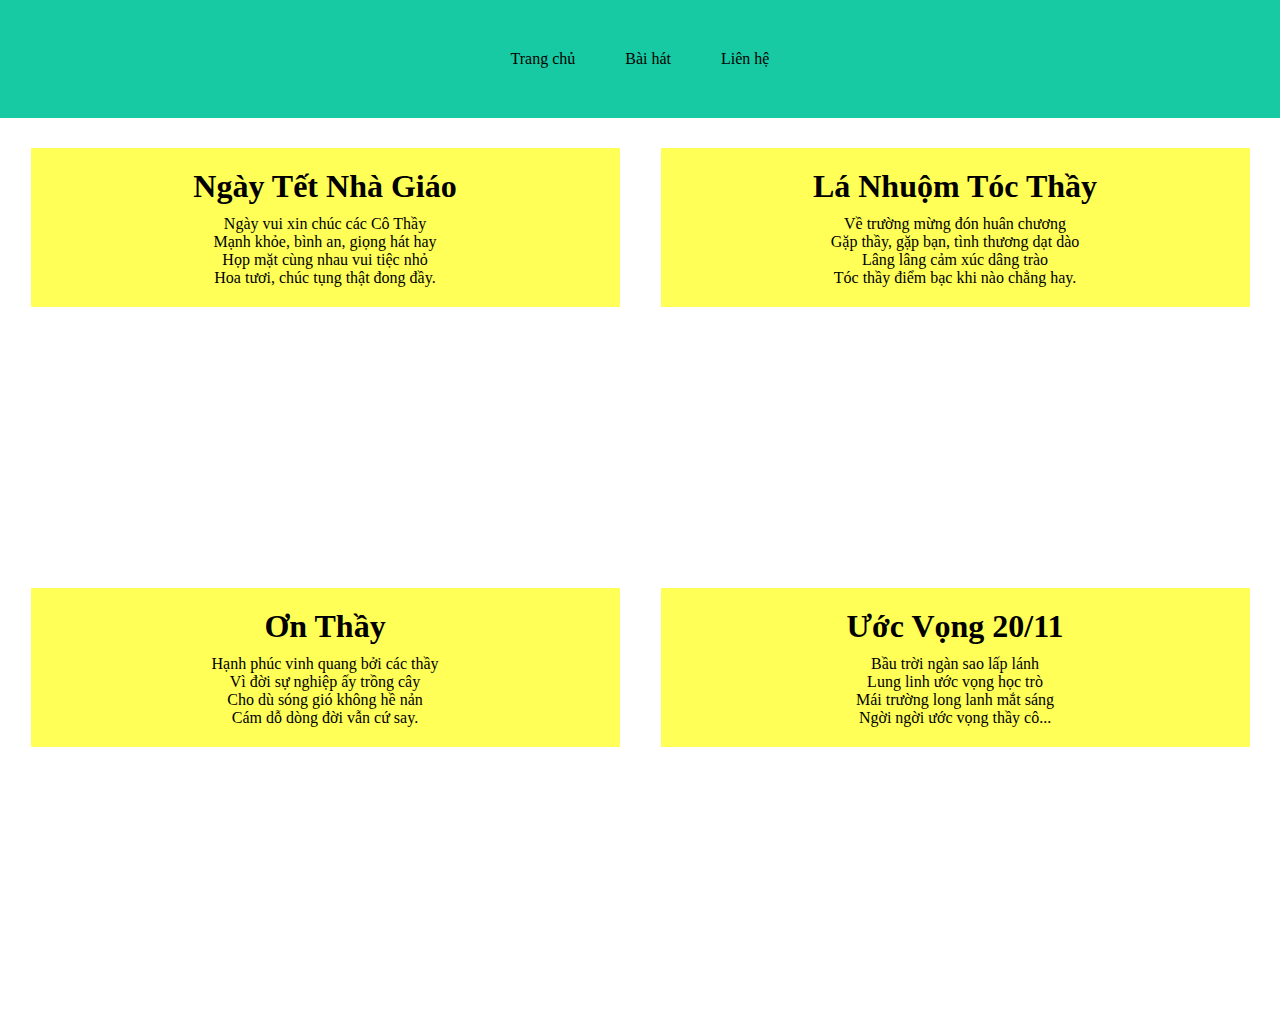
<file: thihau.html>
<!DOCTYPE html>
<html>
<head>
    <meta charset="utf-8">
    <title>Trang web</title>
    <style>
*{
    margin: 0;
    padding: 0;
}

.navbar {
    display: flex;
    justify-content: center;
    width: 100%;
    background-color: #17caa3;
    padding: 50px 0;
}

.navbar ul {
    display: flex;
    list-style: none;
    padding: 0;
    margin: 0;
}

.navbar ul li {
    margin: 0 25px;
}

.navbar ul li a {
    text-decoration: none;
    color: black;
}


video{
    width: 80%;
    height: auto;
    object-fit: cover;
}

.container{
    display: grid;
    grid-template-columns: 1fr 1fr; /* 2 cột đều */
    grid-template-rows: 1fr 1fr; /* 2 hàng đều */
    grid-gap: 20px; /* Khoảng cách giữa các item */
    justify-items: center; /* Căn giữa các item */
    align-items: start; /* Căn các item lên trên cùng */
    height: 100vh;
    padding: 20px;
    box-sizing: border-box;
}

.passages {
    font-family: monospace;
    padding: 50px;
}

.passage {
    background-color: rgba(255, 255, 0, 0.658);
    padding: 20px;
    margin: 10px;
    width: 90%; /* Đảm bảo các passage có độ rộng không quá lớn */
}

.passage h1 {
    margin-bottom: 10px;
}

h1,p{
	text-align: center;
}
    </style>
</head>
<body>
    <nav class="navbar">
        <ul>
            <li><a href="index.html">Trang chủ</a></li>
            <li><a href="nav1.html">Bài hát</a></li>
            <li><a href="thihau.html">Liên hệ</a></li>
        </ul>
    </nav>
    <div class="container">
        <div class="passage">
            <h1>Ngày Tết Nhà Giáo</h1>
            <p>Ngày vui xin chúc các Cô Thầy <br>
                Mạnh khỏe, bình an, giọng hát hay <br>
                Họp mặt cùng nhau vui tiệc nhỏ <br>
                Hoa tươi, chúc tụng thật đong đầy.</p>
        </div>
        <div class="passage">
            <h1>Lá Nhuộm Tóc Thầy</h1>
            <p>
                Về trường mừng đón huân chương <br>
                Gặp thầy, gặp bạn, tình thương dạt dào <br>
                Lâng lâng cảm xúc dâng trào <br>
                Tóc thầy điểm bạc khi nào chẳng hay.</p>
        </div>
        <div class="passage">
            <h1>Ơn Thầy</h1>
            <p>
                Hạnh phúc vinh quang bởi các thầy <br>
                Vì đời sự nghiệp ấy trồng cây <br>
                Cho dù sóng gió không hề nản <br>
                Cám dỗ dòng đời vẫn cứ say.</p>
        </div>
        <div class="passage">
            <h1>Ước Vọng 20/11</h1>
            <p>
                Bầu trời ngàn sao lấp lánh <br>
                Lung linh ước vọng học trò <br>
                Mái trường long lanh mắt sáng <br>
                Ngời ngời ước vọng thầy cô...</p>
        </div>
    </div>
</body>
</html>
</file>
